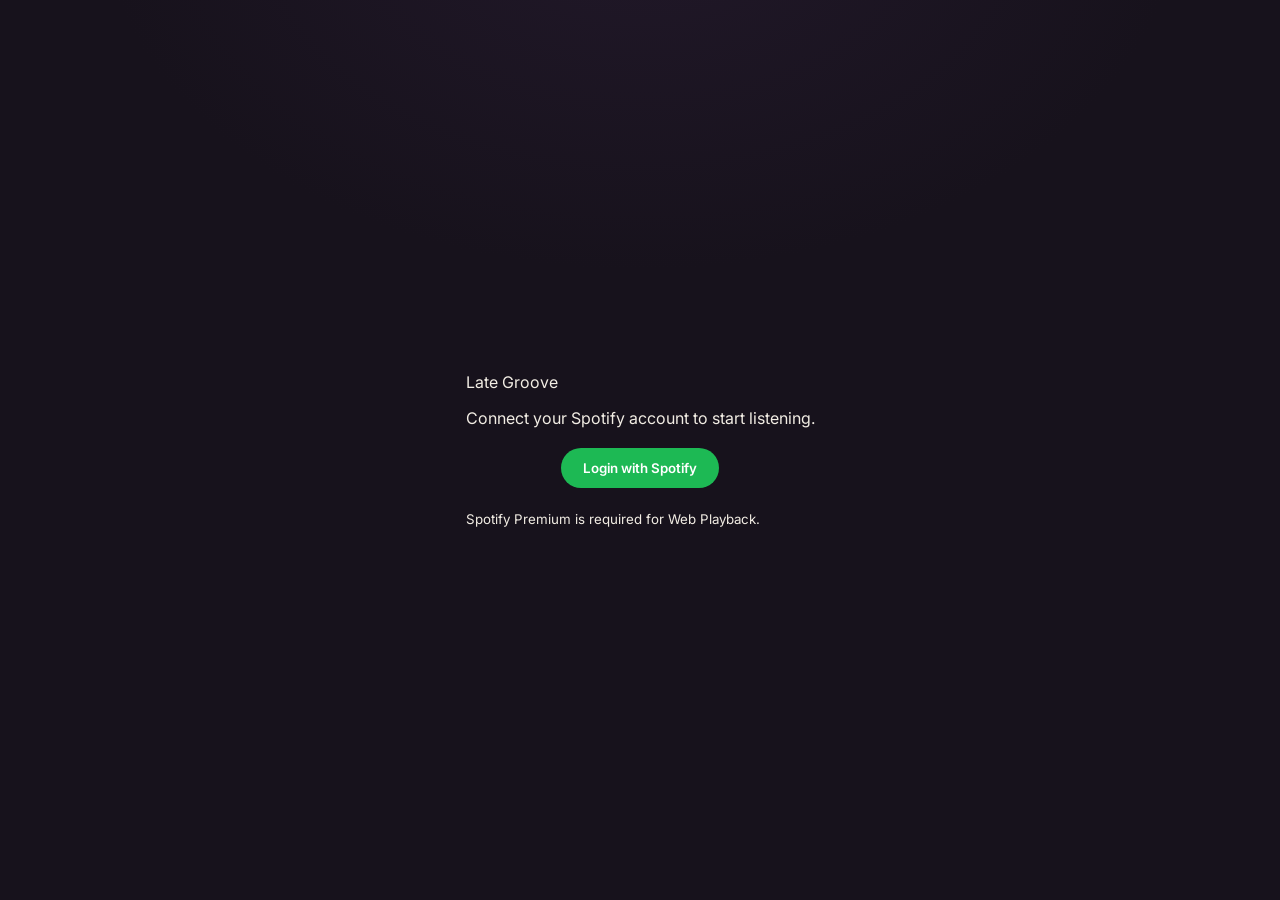
<file: index.html>
<!DOCTYPE html>
<html lang="en">

<head>
  <meta charset="UTF-8">
  <meta name="viewport" content="width=device-width, initial-scale=1.0">

  <title>Late Groove | Spotify Player</title>

  <link rel="preconnect" href="https://fonts.googleapis.com">

  <link
    href="https://fonts.googleapis.com/css2?family=Fraunces:opsz,wght@9..144,400;9..144,500;9..144,600;9..144,700&family=Inter:wght@400;500;600;700&family=JetBrains+Mono:wght@400;500&display=swap"
    rel="stylesheet"
  >

  <link rel="stylesheet" href="style.css">
</head>

<body>

  <!-- LOGIN SCREEN -->
  <div id="loginScreen" class="login-screen">

    <div class="login-card">

      <div class="login-logo">
        Late Groove
      </div>

      <p>
        Connect your Spotify account to start listening.
      </p>

      <button id="loginBtn" class="spotify-login">
        Login with Spotify
      </button>

      <small id="loginStatus">
        Spotify Premium is required for Web Playback.
      </small>

    </div>

  </div>


  <!-- PLAYER -->
  <div class="rig" id="playerApp" style="display:none;">

    <!-- DECK -->
    <div class="deck">

      <div class="brand">
        Late&nbsp;Groove
        <span>lounge&nbsp;deck</span>
      </div>

      <div class="platter-wrap">

        <div class="platter" id="platter">
          <div class="label"></div>
        </div>

        <div class="tonearm" id="tonearm">

          <svg viewBox="0 0 96 96" fill="none">

            <circle
              cx="88"
              cy="8"
              r="7"
              fill="#0F0A12"
              stroke="#3A2E42"
              stroke-width="2"
            />

            <line
              x1="88"
              y1="8"
              x2="18"
              y2="70"
              stroke="#3A2E42"
              stroke-width="4"
              stroke-linecap="round"
            />

            <path
              d="M18 70 L6 78 L14 88 L26 80 Z"
              fill="#0F0A12"
              stroke="#3A2E42"
              stroke-width="2"
            />

          </svg>

        </div>

      </div>


      <div class="now-meta">

        <div class="now-title" id="nowTitle">
          Spotify Player
        </div>

        <div class="now-artist" id="nowArtist">
          Connect Spotify
        </div>

      </div>


      <div class="viz" id="viz">
        <i></i>
        <i></i>
        <i></i>
        <i></i>
        <i></i>
        <i></i>
        <i></i>
      </div>

    </div>


    <!-- PANEL -->
    <div class="panel">

      <div class="eyebrow" id="statusLine">
        Connecting to Spotify...
      </div>


      <!-- SEARCH -->
      <div class="spotify-search">

        <input
          type="text"
          id="searchInput"
          placeholder="Search Spotify..."
          autocomplete="off"
        >

        <button id="searchBtn">
          Search
        </button>

      </div>


      <!-- SEARCH RESULTS -->
      <div
        id="searchResults"
        class="search-results"
      ></div>


      <!-- PROGRESS -->
      <div class="progress-row">

        <div
          class="bars"
          id="bars"
          role="slider"
          aria-label="Seek"
          tabindex="0"
        ></div>

        <div class="time-row">

          <span id="curTime">
            0:00
          </span>

          <span id="durTime">
            0:00
          </span>

        </div>

      </div>


      <!-- CONTROLS -->
      <div class="transport">

        <button
          class="tbtn toggle"
          id="shuffleBtn"
          title="Shuffle"
          aria-label="Shuffle"
        >
          ⇄
        </button>


        <button
          class="tbtn"
          id="prevBtn"
          title="Previous"
          aria-label="Previous"
        >
          ◀
        </button>


        <button
          class="play-btn"
          id="playBtn"
          title="Play"
          aria-label="Play or pause"
        >

          <svg
            id="playIcon"
            viewBox="0 0 24 24"
            fill="currentColor"
          >
            <path d="M8 5v14l11-7z" />
          </svg>

        </button>


        <button
          class="tbtn"
          id="nextBtn"
          title="Next"
          aria-label="Next"
        >
          ▶
        </button>


        <button
          class="tbtn toggle"
          id="repeatBtn"
          title="Repeat"
          aria-label="Repeat"
        >
          ↻
        </button>

      </div>


      <!-- VOLUME -->
      <div class="lower-row">

        <div class="volume">

          <span>🔊</span>

          <input
            type="range"
            id="volume"
            min="0"
            max="100"
            value="70"
            aria-label="Volume"
          >

        </div>

      </div>


      <!-- PLAYLIST -->
      <div class="side-title">

        <span>
          Spotify Search
        </span>

        <span id="playlistCount">
          Ready
        </span>

      </div>


      <ul
        class="playlist"
        id="playlist"
      ></ul>

    </div>

  </div>


  <!-- AUDIO -->
  <audio id="audio"></audio>


  <!-- IMPORTANT: SPOTIFY SDK MUST LOAD BEFORE script.js -->

  <script src="https://sdk.scdn.co/spotify-player.js"></script>

  <script>
    window.onSpotifyWebPlaybackSDKReady = function () {
      console.log("Spotify Web Playback SDK loaded successfully.");

      window.spotifySDKReady = true;

      document.dispatchEvent(
        new Event("spotify-sdk-ready")
      );
    };
  </script>


  <!-- YOUR JAVASCRIPT -->

<script src="https://sdk.scdn.co/spotify-player.js"></script>
<script src="script.js"></script>

</body>

</html>
</file>
<file: style.css>
:root {

  --bg: #17121C;
  --bg-vignette: #211829;
  --surface: #241C2C;
  --surface-raised: #2C2333;

  --line: rgba(242,237,228,0.08);

  --amber: #E8A33D;
  --amber-dim: #B9822F;

  --rust: #C4574B;

  --ink: #F2EDE4;
  --ink-dim: #B9AFC4;
  --ink-faint: #7E7390;

  --groove:
    repeating-radial-gradient(
      circle at center,
      #171018 0px,
      #171018 2px,
      #1C141F 3px,
      #1C141F 4px
    );
}


* {
  box-sizing: border-box;
}


html,
body {
  height: 100%;
}


body {

  margin: 0;

  min-height: 100vh;

  background:
    radial-gradient(
      ellipse 900px 600px at 50% -10%,
      var(--bg-vignette),
      transparent 60%
    ),
    var(--bg);

  color: var(--ink);

  font-family: 'Inter', sans-serif;

  display: flex;

  align-items: center;
  justify-content: center;

  padding: 48px 20px;
}


/* Reduced Motion */

@media (prefers-reduced-motion: reduce) {

  * {
    animation-duration: 0.001ms !important;
    animation-iteration-count: 1 !important;
    transition-duration: 0.001ms !important;
  }

}


/* Main Container */

.rig {

  width: 100%;

  max-width: 920px;

  display: grid;

  grid-template-columns: 320px 1fr;

  gap: 0;

  background: var(--surface);

  border: 1px solid var(--line);

  border-radius: 20px;

  overflow: hidden;

  box-shadow:
    0 40px 80px -30px rgba(0,0,0,0.7),
    0 0 0 1px rgba(0,0,0,0.2);
}


/* LEFT DECK */

.deck {

  position: relative;

  background:
    linear-gradient(
      180deg,
      #1A1420,
      #150F19
    );

  padding: 36px 28px 28px;

  display: flex;

  flex-direction: column;

  align-items: center;

  border-right: 1px solid var(--line);
}


.brand {

  align-self: flex-start;

  font-family: 'Fraunces', serif;

  font-weight: 600;

  font-size: 15px;

  letter-spacing: 0.04em;

  color: var(--ink-dim);

  margin-bottom: 26px;

  display: flex;

  align-items: baseline;

  gap: 6px;
}


.brand span {

  color: var(--amber);

  font-style: italic;
}


/* Platter */

.platter-wrap {

  position: relative;

  width: 236px;
  height: 236px;

  margin-bottom: 10px;
}


.platter {

  width: 100%;
  height: 100%;

  border-radius: 50%;

  background: var(--groove);

  box-shadow:
    0 0 0 6px #0F0A12,
    0 20px 40px -14px rgba(0,0,0,0.8),
    inset 0 0 30px rgba(0,0,0,0.6);

  animation: spin 6s linear infinite;

  animation-play-state: paused;

  display: flex;

  align-items: center;
  justify-content: center;
}


.platter.spinning {
  animation-play-state: running;
}


.label {

  width: 96px;
  height: 96px;

  border-radius: 50%;

  background:
    radial-gradient(
      circle at 35% 30%,
      var(--amber-dim),
      #7A5320 70%
    );

  display: flex;

  align-items: center;
  justify-content: center;

  box-shadow:
    0 0 0 2px rgba(0,0,0,0.4),
    inset 0 2px 6px rgba(255,255,255,0.15);
}


.label::after {

  content: '';

  width: 10px;
  height: 10px;

  background: #171018;

  border-radius: 50%;

  box-shadow:
    0 0 0 2px rgba(0,0,0,0.5);
}


@keyframes spin {

  to {
    transform: rotate(360deg);
  }

}


/* Tonearm */

.tonearm {

  position: absolute;

  top: -14px;
  right: 2px;

  width: 96px;
  height: 96px;

  transform-origin: 88px 8px;

  transform: rotate(-32deg);

  transition:
    transform 0.5s cubic-bezier(.4,0,.2,1);

  pointer-events: none;
}


.tonearm.playing {
  transform: rotate(-6deg);
}


.tonearm svg {

  width: 100%;
  height: 100%;

  overflow: visible;
}


/* Track Info */

.now-meta {

  text-align: center;

  margin-top: 18px;

  width: 100%;
}


.now-title {

  font-family: 'Fraunces', serif;

  font-weight: 600;

  font-size: 21px;

  line-height: 1.25;

  letter-spacing: -0.01em;

  white-space: nowrap;

  overflow: hidden;

  text-overflow: ellipsis;
}


.now-artist {

  margin-top: 5px;

  font-size: 13px;

  color: var(--ink-faint);

  letter-spacing: 0.03em;
}


/* Visualizer */

.viz {

  display: flex;

  align-items: flex-end;

  gap: 3px;

  height: 22px;

  margin-top: 16px;
}


.viz i {

  width: 3px;

  background: var(--amber);

  border-radius: 2px;

  height: 4px;

  opacity: 0.55;

  animation:
    bounce 1.1s ease-in-out infinite;

  animation-play-state: paused;
}


.viz.on i {
  animation-play-state: running;
}


.viz i:nth-child(1) {
  animation-delay: -1s;
}

.viz i:nth-child(2) {
  animation-delay: -0.7s;
}

.viz i:nth-child(3) {
  animation-delay: -0.4s;
}

.viz i:nth-child(4) {
  animation-delay: -0.9s;
}

.viz i:nth-child(5) {
  animation-delay: -0.2s;
}

.viz i:nth-child(6) {
  animation-delay: -0.6s;
}

.viz i:nth-child(7) {
  animation-delay: -1.1s;
}


@keyframes bounce {

  0%,
  100% {
    height: 4px;
    opacity: 0.45;
  }

  50% {
    height: 20px;
    opacity: 1;
  }

}


/* RIGHT PANEL */

.panel {

  padding: 34px 32px;

  display: flex;

  flex-direction: column;

  min-width: 0;
}


.eyebrow {

  font-family: 'JetBrains Mono', monospace;

  font-size: 11px;

  letter-spacing: 0.14em;

  text-transform: uppercase;

  color: var(--ink-faint);

  margin-bottom: 6px;
}


/* Progress */

.progress-row {
  margin-top: 24px;
}


.bars {

  display: flex;

  align-items: center;

  gap: 2px;

  height: 34px;

  cursor: pointer;

  width: 100%;
}


.bars .bar {

  flex: 1;

  background: var(--line);

  border-radius: 1px;

  height: 8px;

  transition:
    height 0.15s,
    background 0.15s;
}


.bars .bar.fill {
  background: var(--amber);
}


.bars:hover .bar {
  height: 14px;
}


.time-row {

  display: flex;

  justify-content: space-between;

  font-family: 'JetBrains Mono', monospace;

  font-size: 11px;

  color: var(--ink-faint);

  margin-top: 8px;
}


/* Transport */

.transport {

  display: flex;

  align-items: center;

  justify-content: center;

  gap: 18px;

  margin-top: 30px;
}


.tbtn {

  background: none;

  border: none;

  color: var(--ink-dim);

  cursor: pointer;

  display: flex;

  align-items: center;
  justify-content: center;

  padding: 8px;

  border-radius: 50%;

  transition:
    color 0.15s,
    transform 0.1s,
    background 0.15s;
}


.tbtn:hover {

  color: var(--ink);

  background: rgba(242,237,228,0.06);
}


.tbtn:active {
  transform: scale(0.92);
}


.tbtn svg {

  width: 20px;
  height: 20px;
}


.tbtn.toggle {
  color: var(--ink-dim);
}


.tbtn.toggle.active {
  color: var(--amber);
}


/* Play Button */

.play-btn {

  width: 56px;
  height: 56px;

  border-radius: 50%;

  background: var(--amber);

  color: #1A1420;

  display: flex;

  align-items: center;
  justify-content: center;

  border: none;

  cursor: pointer;

  box-shadow:
    0 10px 24px -8px rgba(232,163,61,0.55);

  transition:
    transform 0.12s,
    box-shadow 0.15s;
}


.play-btn:hover {

  box-shadow:
    0 12px 28px -6px rgba(232,163,61,0.7);
}


.play-btn:active {
  transform: scale(0.94);
}


.play-btn svg {

  width: 22px;
  height: 22px;
}


/* Lower Row */

.lower-row {

  display: flex;

  align-items: center;

  justify-content: space-between;

  gap: 20px;

  margin-top: 30px;
}


.volume {

  display: flex;

  align-items: center;

  gap: 10px;

  flex: 1;

  max-width: 180px;
}


.volume svg {

  width: 16px;
  height: 16px;

  color: var(--ink-faint);

  flex-shrink: 0;
}


input[type="range"] {

  -webkit-appearance: none;

  appearance: none;

  width: 100%;

  height: 4px;

  border-radius: 2px;

  background: var(--line);

  outline: none;
}


input[type="range"]::-webkit-slider-thumb {

  -webkit-appearance: none;

  width: 12px;
  height: 12px;

  border-radius: 50%;

  background: var(--ink);

  cursor: pointer;

  box-shadow:
    0 0 0 3px rgba(242,237,228,0.12);

  transition: box-shadow 0.15s;
}


#volume::-webkit-slider-thumb {
  background: var(--amber);
}


input[type="range"]::-moz-range-thumb {

  width: 12px;
  height: 12px;

  border-radius: 50%;

  background: var(--amber);

  border: none;

  cursor: pointer;
}


/* Playlist */

.side-title {

  margin-top: 34px;

  display: flex;

  align-items: baseline;

  justify-content: space-between;

  font-family: 'JetBrains Mono', monospace;

  font-size: 11px;

  letter-spacing: 0.1em;

  text-transform: uppercase;

  color: var(--ink-faint);

  border-bottom: 1px solid var(--line);

  padding-bottom: 10px;
}


.playlist {

  list-style: none;

  margin: 6px 0 0;

  padding: 0;

  max-height: 230px;

  overflow-y: auto;
}


.playlist::-webkit-scrollbar {
  width: 6px;
}


.playlist::-webkit-scrollbar-thumb {

  background: var(--line);

  border-radius: 3px;
}


.track {

  display: flex;

  align-items: center;

  gap: 14px;

  padding: 10px 6px;

  border-radius: 10px;

  cursor: pointer;

  transition:
    background 0.15s;
}


.track:hover {
  background: var(--surface-raised);
}


.track.active {
  background: var(--surface-raised);
}


.track-num {

  width: 20px;

  text-align: center;

  font-family: 'JetBrains Mono', monospace;

  font-size: 11px;

  color: var(--ink-faint);

  flex-shrink: 0;
}


.track.active .track-num {

  color: transparent;

  position: relative;
}


.track.active .track-num::after {

  content: '';

  position: absolute;

  inset: 0;

  background: currentColor;
}


.eq-mini {

  display: none;

  align-items: flex-end;

  gap: 2px;

  width: 20px;

  height: 14px;

  margin: 0 auto;
}


.track.active .eq-mini {
  display: flex;
}


.eq-mini i {

  width: 3px;

  background: var(--amber);

  border-radius: 1px;

  height: 4px;

  animation:
    bounce 1.1s ease-in-out infinite;
}


.eq-mini i:nth-child(1) {
  animation-delay: -0.9s;
}

.eq-mini i:nth-child(2) {
  animation-delay: -0.4s;
}

.eq-mini i:nth-child(3) {
  animation-delay: -0.7s;
}


.track-info {

  min-width: 0;

  flex: 1;
}


.track-title {

  font-size: 13.5px;

  font-weight: 500;

  color: var(--ink);

  white-space: nowrap;

  overflow: hidden;

  text-overflow: ellipsis;
}


.track.active .track-title {
  color: var(--amber);
}


.track-artist {

  font-size: 11.5px;

  color: var(--ink-faint);

  margin-top: 1px;

  white-space: nowrap;

  overflow: hidden;

  text-overflow: ellipsis;
}


.track-dur {

  font-family: 'JetBrains Mono', monospace;

  font-size: 11px;

  color: var(--ink-faint);

  flex-shrink: 0;
}


/* Focus */

button:focus-visible,
input:focus-visible,
.track:focus-visible {

  outline: 2px solid var(--amber);

  outline-offset: 2px;
}


/* Responsive */

@media (max-width: 680px) {

  .rig {

    grid-template-columns: 1fr;

  }


  .deck {

    border-right: none;

    border-bottom: 1px solid var(--line);

    padding-top: 28px;

  }


  .platter-wrap {

    width: 190px;
    height: 190px;

  }


  .label {

    #spotifyLogin {
  margin-top: 12px;
  padding: 10px 18px;
  border: 1px solid #1db954;
  border-radius: 999px;
  background: #1db954;
  color: #fff;
  font-weight: 600;
  cursor: pointer;
}

#spotifyLogin:hover {
  background: #1ed760;
  transform: translateY(-1px);
}

    width: 78px;
    height: 78px;

  }

}
.spotify-login {
  display: block;
  margin: 20px auto;
  padding: 12px 22px;
  border: none;
  border-radius: 999px;
  background: #1db954;
  color: white;
  font-family: inherit;
  font-weight: 600;
  cursor: pointer;
  position: relative;
  z-index: 10;
  transition: 0.25s ease;
}

.spotify-login:hover {
  background: #1ed760;
  transform: translateY(-2px);
}
.spotify-login.connected {
  background: #191414;
  border: 1px solid #1db954;
  color: #1db954;
}
/* Spotify Search */

.spotify-search {
  display: flex;
  gap: 10px;
  margin: 20px 0;
}

.spotify-search input {
  flex: 1;
  min-width: 0;
  padding: 14px 16px;
  border: 1px solid rgba(255,255,255,.12);
  border-radius: 12px;
  background: rgba(255,255,255,.06);
  color: white;
  outline: none;
  font-size: 14px;
}

.spotify-search input::placeholder {
  color: #aaa;
}

.spotify-search button {
  margin: 0;
  padding: 0 20px;
  border-radius: 12px;
}

.search-results {
  display: flex;
  flex-direction: column;
  gap: 10px;
  margin-bottom: 20px;
  max-height: 420px;
  overflow-y: auto;
}

.search-track {
  display: flex;
  align-items: center;
  gap: 12px;
  padding: 10px;
  border-radius: 14px;
  background: rgba(255,255,255,.05);
  border: 1px solid rgba(255,255,255,.07);
  transition: .2s ease;
}

.search-track:hover {
  background: rgba(255,255,255,.09);
  transform: translateY(-1px);
}

.search-track img {
  width: 52px;
  height: 52px;
  object-fit: cover;
  border-radius: 8px;
  flex-shrink: 0;
}

.search-track-info {
  flex: 1;
  min-width: 0;
}

.search-track-info strong {
  display: block;
  color: white;
  font-size: 14px;
  white-space: nowrap;
  overflow: hidden;
  text-overflow: ellipsis;
}

.search-track-info span {
  display: block;
  margin-top: 4px;
  color: #999;
  font-size: 12px;
  white-space: nowrap;
  overflow: hidden;
  text-overflow: ellipsis;
}

.search-track button {
  margin: 0;
  padding: 8px 13px;
  border-radius: 9px;
  flex-shrink: 0;
}

@media (max-width: 600px) {

  .spotify-search {
    gap: 8px;
  }

  .spotify-search input {
    padding: 12px;
  }

  .spotify-search button {
    padding: 0 14px;
  }

  .search-track {
    padding: 8px;
  }

  .search-track img {
    width: 46px;
    height: 46px;
  }

  .search-track button {
    padding: 7px 10px;
    font-size: 12px;
  }

}
</file>
